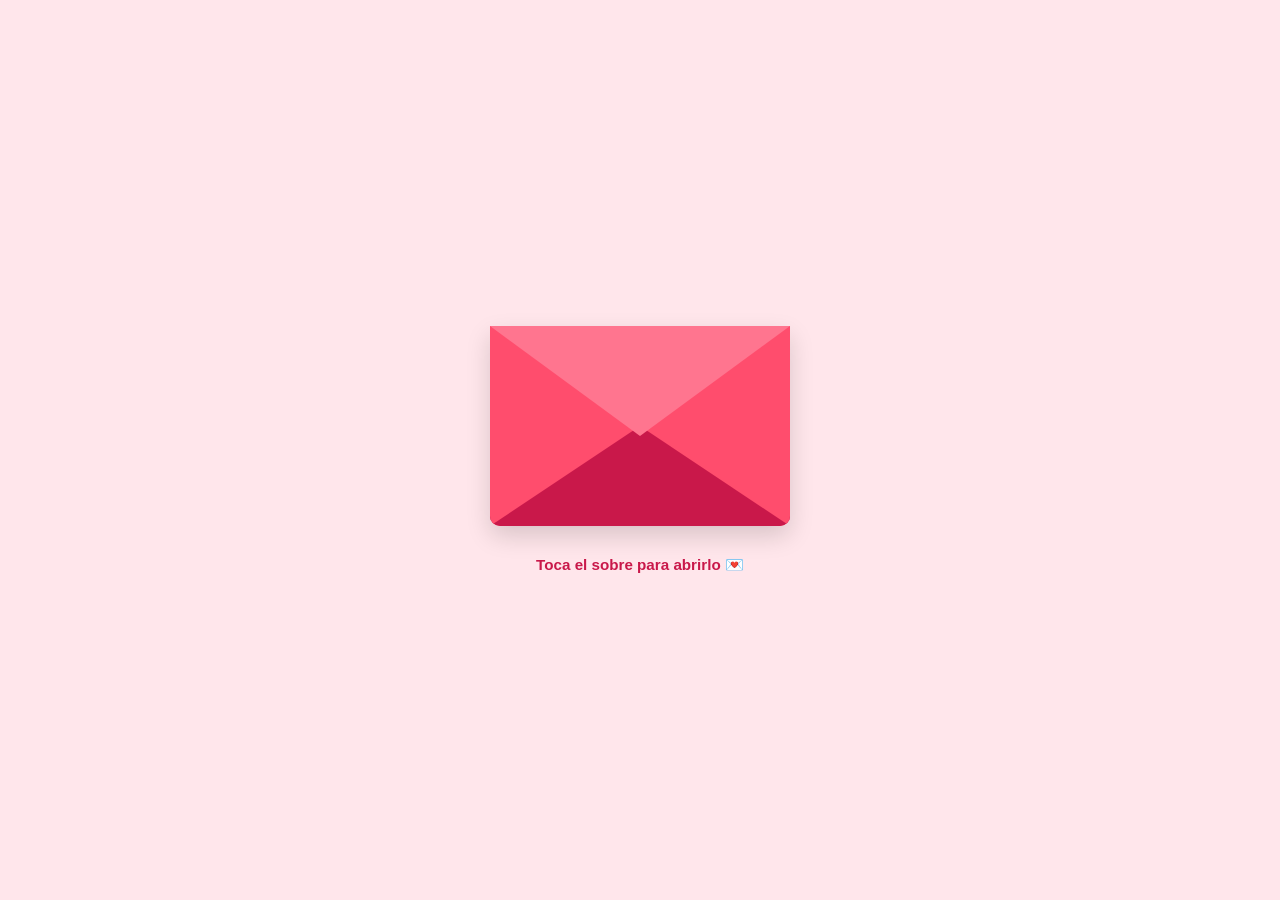
<file: index.html.html>
<!DOCTYPE html>
<html lang="es">
<head>
  <meta charset="UTF-8">
  <meta name="viewport" content="width=device-width, initial-scale=1.0">
  <title>Para ti ❤️</title>
  <style>
    * {
      box-sizing: border-box;
      margin: 0;
      padding: 0;
    }

    body {
      background-color: #ffe6eb;
      font-family: 'Segoe UI', Tahoma, Geneva, Verdana, sans-serif;
      display: flex;
      flex-direction: column;
      justify-content: center;
      align-items: center;
      min-height: 100vh;
      overflow: hidden;
    }

    .contenedor {
      position: relative;
      cursor: pointer;
    }

    /* Sobre */
    .sobre {
      position: relative;
      width: 300px;
      height: 200px;
      background-color: #ff4d6d;
      border-radius: 0 0 10px 10px;
      box-shadow: 0 10px 25px rgba(0, 0, 0, 0.15);
    }

    /* Solapa superior */
    .solapa {
      position: absolute;
      top: 0;
      left: 0;
      width: 0;
      height: 0;
      border-left: 150px solid transparent;
      border-right: 150px solid transparent;
      border-top: 110px solid #ff758f;
      transform-origin: top;
      transition: transform 0.6s ease;
      z-index: 3;
    }

    /* Frente del sobre */
    .frente {
      position: absolute;
      bottom: 0;
      left: 0;
      width: 0;
      height: 0;
      border-left: 150px solid #ff4d6d;
      border-right: 150px solid #ff4d6d;
      border-top: 100px solid transparent;
      border-bottom: 100px solid #c9184a;
      border-radius: 0 0 10px 10px;
      z-index: 2;
    }

    /* Carta interior */
    .carta {
      position: absolute;
      bottom: 10px;
      left: 15px;
      width: 270px;
      height: 180px;
      background-color: #ffffff;
      border-radius: 8px;
      padding: 20px;
      text-align: center;
      box-shadow: 0 4px 10px rgba(0, 0, 0, 0.1);
      transition: transform 0.6s ease, z-index 0.6s;
      z-index: 1;
      display: flex;
      flex-direction: column;
      justify-content: center;
    }

    .carta h1 {
      color: #c9184a;
      font-size: 1.2rem;
      margin-bottom: 10px;
    }

    .carta p {
      color: #444;
      font-size: 0.9rem;
      line-height: 1.4;
    }

    .firma {
      margin-top: 12px;
      font-weight: bold;
      color: #ff4d6d;
    }

    /* Animación al abrir */
    .contenedor.abierto .solapa {
      transform: rotateX(180deg);
      z-index: 0;
    }

    .contenedor.abierto .carta {
      transform: translateY(-110px);
      z-index: 4;
    }

    .instruccion {
      margin-top: 30px;
      color: #c9184a;
      font-size: 0.95rem;
      font-weight: 600;
    }

    /* Corazones flotantes */
    .corazon {
      position: fixed;
      bottom: -20px;
      font-size: 20px;
      animation: flotar 3s linear forwards;
      pointer-events: none;
    }

    @keyframes flotar {
      0% {
        transform: translateY(0) scale(1);
        opacity: 1;
      }
      100% {
        transform: translateY(-100vh) scale(1.5);
        opacity: 0;
      }
    }
  </style>
</head>
<body>

  <div class="contenedor" id="sobre">
    <div class="sobre">
      <div class="solapa"></div>
      <div class="carta">
        <!-- EDITA TU MENSAJE AQUÍ -->
        <h1>¡Feliz San Valentín! ❤️</h1>
        <p>
          Gracias por hacer mis días mucho más bonitos. 
          Eres la mejor parte de mi vida y quería recordarte lo mucho que te quiero.
        </p>
        <p class="firma">Con todo mi cariño</p>
      </div>
      <div class="frente"></div>
    </div>
  </div>

  <p class="instruccion" id="texto-ayuda">Toca el sobre para abrirlo 💌</p>

  <script>
    const sobre = document.getElementById('sobre');
    const textoAyuda = document.getElementById('texto-ayuda');

    sobre.addEventListener('click', () => {
      sobre.classList.toggle('abierto');

      if (sobre.classList.contains('abierto')) {
        textoAyuda.textContent = 'Toca de nuevo para cerrarlo';
        lanzarCorazones();
      } else {
        textoAyuda.textContent = 'Toca el sobre para abrirlo 💌';
      }
    });

    function lanzarCorazones() {
      for (let i = 0; i < 15; i++) {
        setTimeout(() => {
          const corazon = document.createElement('div');
          corazon.classList.add('corazon');
          corazon.textContent = '❤️';
          corazon.style.left = Math.random() * 100 + 'vw';
          corazon.style.animationDuration = (Math.random() * 2 + 2) + 's';
          document.body.appendChild(corazon);

          setTimeout(() => corazon.remove(), 4000);
        }, i * 100);
      }
    }
  </script>

</body>
</html>
</file>
